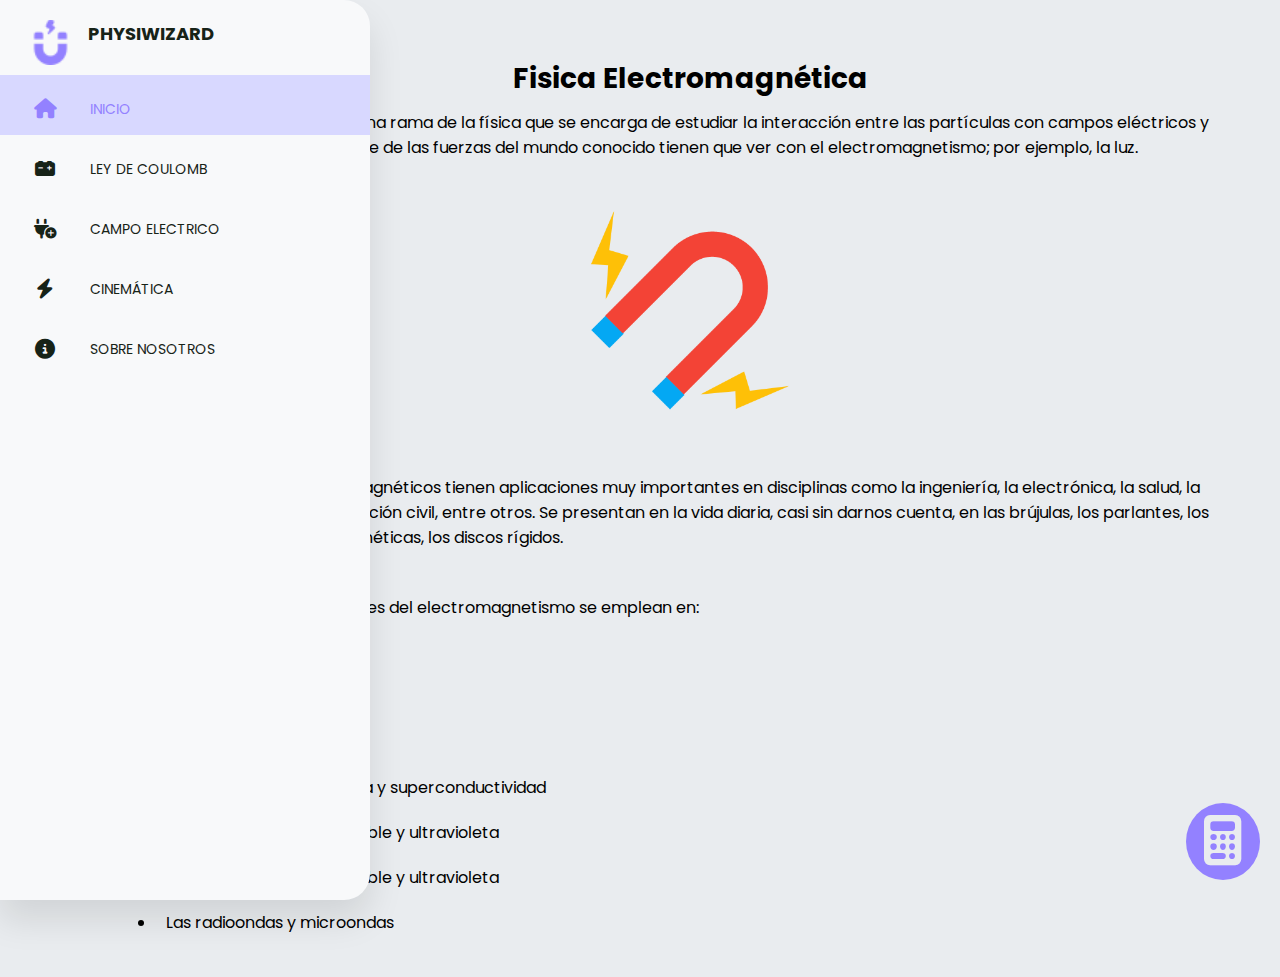
<file: index.html>
<!DOCTYPE html>
<html>
  <head>
    <meta charset="UTF-8">
    <title>PhysiWizard</title>
    <link rel="stylesheet" type="text/css" href="style.css">
    <!-- Link Font Awesome -->
    <link rel="stylesheet" href="https://cdnjs.cloudflare.com/ajax/libs/font-awesome/6.3.0/css/all.min.css" />
  </head>
  <body>
    <div class="principal">
    <nav id="Nav1">
      <ul>
        <li>
          <a href="#" class="logo">
            <img src="assets/images/magnet.png" alt="">
            <span class="nav-logo">PhysiWizard</span>
          </a>
        </li>
        <li>
          <a href="#" class="a active">
            <i class="fas fa-home active"></i>
            <span class="nav-item active">Inicio</span>
          </a>

        </li>
        <li>
          <a href="pages/LeyCoulomb.html" class="a">
            <i class="fa-solid fa-car-battery"></i>
            <span class="nav-item">Ley De Coulomb</span>          
          </a>
        </li>
        <li>
          <a href="pages/CampoElectrico.html" class="a">
            <i class="fa-solid fa-plug-circle-plus"></i>
            <span class="nav-item">Campo Electrico</span>
          </a>
        </li>
        <li>
          <a href="pages/Cinematica.html" class="a">
            <i class="fa-solid fa-bolt"></i>
            <span class="nav-item">Cinemática</span>
          </a>
        </li>
        <li>
          <a href="pages/info.html" class="a">
            <i class="fa-solid fa-circle-info"></i>
            <span class="nav-item">Sobre Nosotros</span>
          </a>
        </li>
      </ul>
    </nav>
    <section class="home" id="home">
      <div class="home-text container">
        <h2 class="ttl">Fisica Electromagnética</h2>
        <p class="subtitle">El electromagnetismo es una rama de la física que se encarga de estudiar la interacción entre las partículas con campos eléctricos y magnéticos.
        La mayor parte de las fuerzas del mundo conocido tienen que ver con el electromagnetismo; por ejemplo, la luz.</p><br>
        <div class="imgp">
          <img id="pim"src="assets/images/fe.png" alt="">
        </div>
        <p class="txt">Los fenómenos electromagnéticos tienen aplicaciones muy importantes en disciplinas como la ingeniería, la electrónica, la salud, la aeronáutica o la construcción civil, entre otros. Se presentan en la vida diaria, casi sin darnos cuenta, en las brújulas, los parlantes, los timbres, las tarjetas magnéticas, los discos rígidos.</p><br>
        <p class="txt">Las principales aplicaciones del electromagnetismo se emplean en:</p>
        <li class="txt">La electricidad</li>
        <li class="txt">El electromagnetismo</li>
        <li class="txt">Los rayos gama y rayos x</li>
        <li class="txt">La conductividad eléctrica y superconductividad</li>
        <li class="txt">La radiación infrarroja, visible y ultravioleta</li>
        <li class="txt">La radiación infrarroja, visible y ultravioleta</li>
        <li class="txt">Las radioondas y microondas</li>
        </div>
    </section>
    </div>
    <!-- Boton Con La Calculadora -->
    <button id="myBtn" ><i class="fa-solid fa-calculator"></i></button>
<div id="myModal" class="modal">
  <div class="modal-content">
    <span class="close">&times;</span>
    <div class="calculator">
      <div class="output">
        <span id="result">0</span>
      </div>
      <div class="buttons">
        <button class="button" onclick="clearResult()">C</button>
        <button class="button" onclick="addToResult('%')">%</button>
        <button class="button" onclick="addToResult('/')">÷</button>
        <button class="button" onclick="addToResult('*')">×</button>
        <button class="button" onclick="addToResult('7')">7</button>
        <button class="button" onclick="addToResult('8')">8</button>
        <button class="button" onclick="addToResult('9')">9</button>
        <button class="button" onclick="addToResult('-')">-</button>
        <button class="button" onclick="addToResult('4')">4</button>
        <button class="button" onclick="addToResult('5')">5</button>
        <button class="button" onclick="addToResult('6')">6</button>
        <button class="button" onclick="addToResult('+')">+</button>
        <button class="button" onclick="addToResult('1')">1</button>
        <button class="button" onclick="addToResult('2')">2</button>
        <button class="button" onclick="addToResult('3')">3</button>
        <button class="button" onclick="calculateResult()">=</button>
        <button class="button" onclick="addToResult('0')">0</button>
        <button class="button" onclick="addToResult('.')">.</button>
        <button class="button" onclick ="addToResult('')"></button>
        <button class="button" onclick ="addToResult('')"></button>
        <button class="button" onclick="addToResult(characterKe('8.99e9'))">Ke</button>
        <button class="button" onclick="addToResult('^')">x10</button>
        <button class="button" onclick="addToResult('3')">3</button>
      </div>
    </div>
  </div>
</div>

    <script src="js/main.js"></script>
  </body>
</html>

<!--Créditos
<a href="https://www.flaticon.es/iconos-gratis/friccion" title="fricción iconos">Fricción iconos creados por Freepik - Flaticon</a>
<a href="https://www.flaticon.es/iconos-gratis/distancia" title="distancia iconos">Distancia iconos creados por ChilliColor - Flaticon</a>
<a href="https://www.flaticon.es/iconos-gratis/mismo" title="mismo iconos">Mismo iconos creados por Handicon - Flaticon</a>

dasdsadadsadsadas
</file>
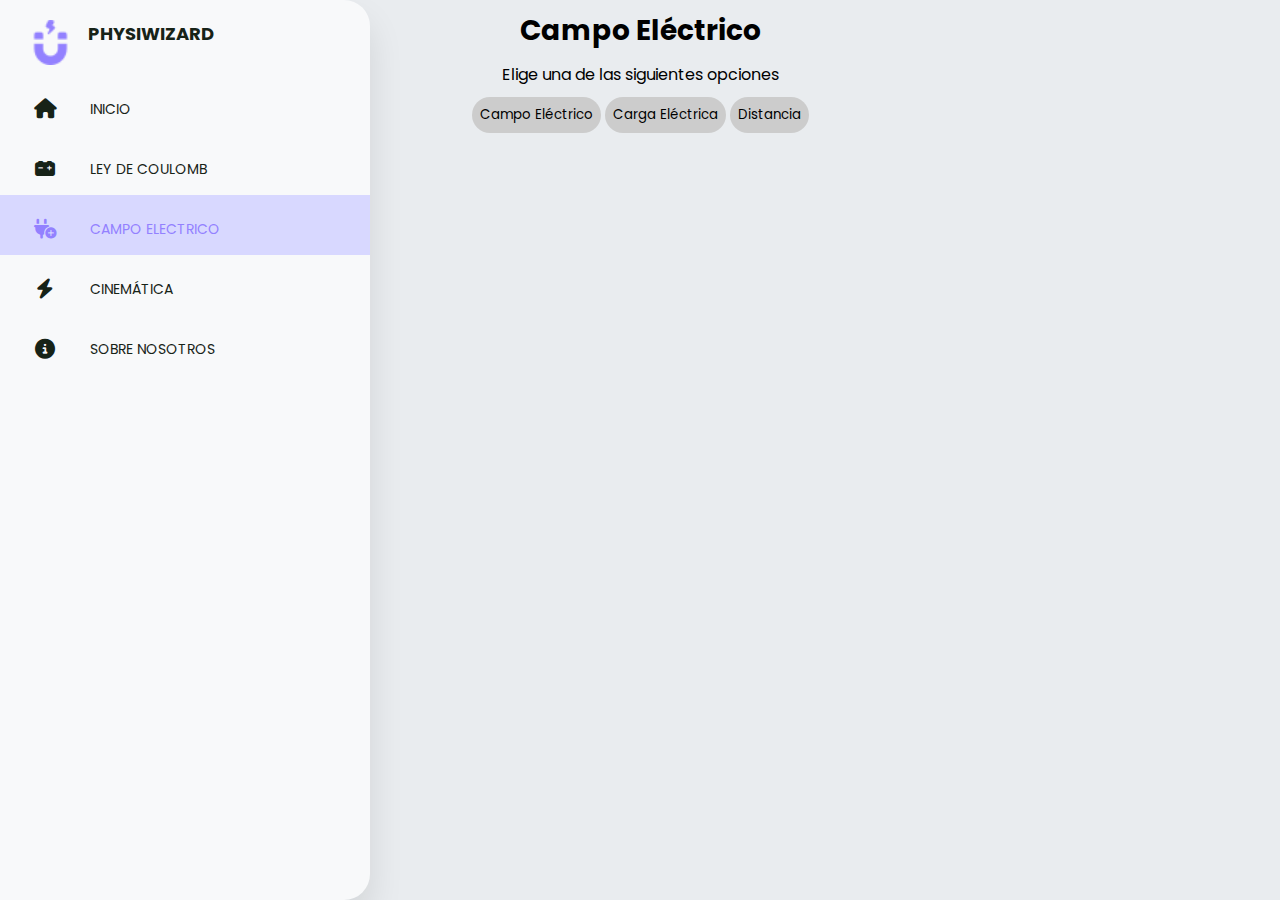
<file: pages/CampoElectrico.html>
<!DOCTYPE html>
    <html>
      <head>
        <meta charset="UTF-8">
        <title>Physiwizard: Campo Eléctrico</title>
        <script src="../scripts.js"></script>
        <link rel="stylesheet" type="text/css" href="../style.css">
        <link rel="stylesheet" href="https://cdnjs.cloudflare.com/ajax/libs/font-awesome/6.3.0/css/all.min.css"/>
      </head>
  <body id="ce">
    <nav id="Nav1">
      <ul>
        <li>
          <a href="#" class="logo">
            <img src="../assets/images/magnet.png" alt="" />
            <span class="nav-logo">PhysiWizard</span>
          </a>
        </li>
        <li>
          <a href="../index.html" class="a">
            <i class="fas fa-home"></i>
            <span class="nav-item">Inicio</span>
          </a>
        </li>
        <li>
          <a href="LeyCoulomb.html" class="a">
            <i class="fa-solid fa-car-battery"></i>
            <span class="nav-item">Ley De Coulomb</span>
          </a>
        </li>
        <li>
          <a href="#" class="a active">
            <i class="fa-solid fa-plug-circle-plus active"></i>
            <span class="nav-item active">Campo Electrico</span>
          </a>
        </li>
        <li>
          <a href="Cinematica.html" class="a">
            <i class="fa-solid fa-bolt"></i>
            <span class="nav-item">Cinemática</span>
          </a>
        </li>
        <li>
          <a href="info.html" class="a">
            <i class="fa-solid fa-circle-info"></i>
            <span class="nav-item">Sobre Nosotros</span>
          </a>
        </li>
      </ul>
    </nav>
    <h2>Campo Eléctrico</h1>
    <p id="opcion">Elige una de las siguientes opciones</p>
    <button class="tpb" id="op1">Campo Eléctrico</button>
    <button class="tpb" id="op2">Carga Eléctrica</button>
    <button class="tpb" id="op3">Distancia</button>

    <section id="opcion1" class="section">
      <h2>Calcula el campo eléctrico</h2>
      <label for="carga">Carga eléctrica:</label>
      <input type="number" id="carga" name="carga"><br>
      <label for="unidad">Und:</label>
      <select id="unidad" class="tpb" name="unidad">
        <option value="C">Coulombs</option>
        <option value="nC">nanoCoulombs</option>
        <option value="uC">microCoulombs</option>
      </select><br><br>
      <label for="distancia">Distancia:</label>
      <input type="number" id="distancia" name="distancia"> metros<br><br>
      <button class="tpb" onclick="calcularCampo()">Calcular campo eléctrico</button><br><br>
      <button class="tpb" onclick="mostrarProcedimientoCampo()">Mostrar procedimiento</button><br><br>

      <div id="resultado"></div>
      <div id="procedimiento"></div>
    </section>
    <section id="opcion2" class="section">
      <h2>Calcula la carga eléctrica</h2>
      <label for="campo">Campo eléctrico:</label>
      <input type="number" id="campo" name="campo"> N/C<br><br>
      <label for="distancia2">Distancia:</label>
      <input type="number" id="distancia2" name="distancia2"> metros<br><br>
      <button class="tpb" onclick="calcularCarga()">Calcular carga eléctrica</button><br><br>
      <button class="tpb" onclick="mostrarProcedimientoCarga()">Calcular carga eléctrica</button><br><br>
      <div id="resultado2"></div>
      <div id="procedimiento2"></div>
    </section>
    <section id="opcion3" class="section">
      <h2>Calcula la distancia</h2>
      <label for="carga2">Carga eléctrica:</label>
      <input type="number" id="carga2" name="carga2"><br><br>
      <label for="unidad2">Und:</label>
      <select class="tpb" id="unidad2" name="unidad2">
        <option value="C">Coulombs</option>
        <option value="nC">nanoCoulombs</option>
        <option value="uC">microCoulombs</option>
      </select><br><br>
      <label for="campo2">Campo eléctrico:</label>
      <input type="number" id="campo2" name="campo2"> N/C<br><br>
      <button  class="tpb" onclick="calcularDistancia()">Calcular distancia</button><br><br>
      <button class="tpb" onclick="mostrarProcedimientoDistancia()">Mostrar procedimiento</button><br><br>
      <div id="resultado3"></div>
      <div id="procedimiento3"></div>
    </section>
        
    <section id="opcion3" class="section">

    </section>
    <script>
    
      var btnOpcion1 = document.getElementById("op1"); //Se obtienen los valores del campo op1 con el método getElementById
      var btnOpcion2 = document.getElementById("op2"); //Se obtienen los valores del campo op2 con el método getElementById
      var btnOpcion3 = document.getElementById("op3"); //Se obtienen los valores del campo op1 con el método getElementById
      var seccionOpcion1 = document.getElementById("opcion1");
      var seccionOpcion2 = document.getElementById("opcion2");
      var seccionOpcion3 = document.getElementById("opcion3");


      op1.addEventListener("click", function() { //Se utiliza el método addEventListener para que cuando aparezca la sección 1 desaparezca la 2
          seccionOpcion1.style.display = "block";
          seccionOpcion2.style.display = "none";
          seccionOpcion3.style.display = "none";
      });

      op2.addEventListener("click", function() { //Se utiliza el método addEventListener para que cuando aparezca la sección 2 desaparezca la 1
          seccionOpcion1.style.display = "none";
          seccionOpcion2.style.display = "block";
          seccionOpcion3.style.display = "none";
      });

      op3.addEventListener("click", function() { //Se utiliza el método addEventListener para que cuando aparezca la sección 1 desaparezca la 2
        seccionOpcion1.style.display = "none";
        seccionOpcion2.style.display = "none";
        seccionOpcion3.style.display = "block";
      });

      function calcularCampo() {
        // Obtenemos los valores ingresados por el usuario
        var carga = parseFloat(document.getElementById("carga").value);
        var unidad = document.getElementById("unidad").value;
        var distancia = parseFloat(document.getElementById("distancia").value);

        // Convertimos la carga eléctrica a Coulombs si es necesario
        if (unidad === "nC") {
          carga *= 0.000000001;
        } else if (unidad === "uC") {
          carga *= 0.000001;
        }

        // Constante de Coulomb en unidades SI (N * m^2 / C^2)
        const k = 8.99 * Math.pow(10, 9);

        // Calculamos el campo eléctrico
        const campo = k * carga / Math.pow(distancia, 2);

        // Mostramos el resultado al usuario
        document.getElementById("resultado").innerHTML = `El campo eléctrico es: ${campo.toFixed(2)} N/C.`;
      }

      function mostrarProcedimientoCampo() {
        // Obtenemos los valores ingresados por el usuario
        var carga = parseFloat(document.getElementById("carga").value);
        var unidad = document.getElementById("unidad").value;
        var distancia = parseFloat(document.getElementById("distancia").value);

        // Convertimos la carga eléctrica a Coulombs si es necesario
        if (unidad === "nC") {
          carga *= 0.000000001;
          document.getElementById("procedimiento").innerHTML = "Convertimos la carga eléctrica a Coulombs multiplicando por 0.000000001";
        } else if (unidad === "uC") {
          carga *= 0.000001;
          document.getElementById("procedimiento").innerHTML = "Convertimos la carga eléctrica a Coulombs multiplicando por 0.000001";
        } else {
          document.getElementById("procedimiento").innerHTML = "La carga ya está en Coulombs";
        }
        const k = 8.99 * Math.pow(10, 9);
        // Calculamos el campo eléctrico
        const campo = k * carga / Math.pow(distancia, 2);
        // Mostramos el procedimiento y el resultado al usuario
        document.getElementById("procedimiento").innerHTML += "<br>Calculamos el campo eléctrico con la fórmula: E = k * Q / r^2"+
        `<br>E = (${k.toExponential(2)} * ${carga.toExponential(2)}) / (${distancia}^2)`+`El campo eléctrico es: ${campo.toFixed(2)} N/C.`;
      }


      function calcularCarga() {
        var campo = parseFloat(document.getElementById("campo").value);
        var distancia = parseFloat(document.getElementById("distancia2").value);
        var constante = 9e9; // Constante de Coulomb
        var carga = campo * (distancia * distancia) / constante;

        var resultado = carga.toFixed(4);

        document.getElementById("resultado2").innerHTML = "La carga eléctrica es " + resultado + " C";
      }

      function mostrarProcedimientoCarga() {
        // Obtenemos los valores ingresados por el usuario
        var campo = parseFloat(document.getElementById("campo").value);
        var distancia = parseFloat(document.getElementById("distancia2").value);
        var constante = 9e9; // Constante de Coulomb

        // Calculamos la carga eléctrica
        var carga = campo * (distancia * distancia) / constante;

        // Mostramos el procedimiento y el resultado al usuario
        document.getElementById("procedimiento2").innerHTML = "Calculamos la carga eléctrica con la fórmula: Q = E * r^2 / k"+
        `<br>Q = (${campo} * ${distancia}^2) / (${constante.toExponential(2)})`+
        `<br>La carga eléctrica es: ${carga.toFixed(4)} C.`;
      }

      function calcularDistancia() {

        if (unidad === "nC") {
          carga *= 0.000000001;
        } else if (unidad === "uC") {
          carga *= 0.000001;
        }
        var carga = parseFloat(document.getElementById("carga2").value);
        var unidad = document.getElementById("unidad2").value;
        var campo = parseFloat(document.getElementById("campo2").value);
        var constante = 9e9; // Constante de Coulomb
        var distancia = Math.sqrt(carga * constante / campo);

        var resultado = distancia.toFixed(2);

        document.getElementById("resultado3").innerHTML = "La distancia es " + resultado + " m";
      }

      function mostrarProcedimientoDistancia() {
// Obtenemos los valores ingresados por el usuario
        var carga = parseFloat(document.getElementById("carga2").value);
        var unidad = document.getElementById("unidad2").value;
        var campo = parseFloat(document.getElementById("campo2").value);
        var constante = 9e9; // Constante de Coulomb
        // Convertimos la carga eléctrica a Coulombs si es necesario
        if (unidad === "nC") {
          carga *= 0.000000001;
          document.getElementById("procedimiento3").innerHTML = "Convertimos la carga eléctrica a Coulombs multiplicando por 0.000000001";
        } else if (unidad === "uC") {
          carga *= 0.000001;
          document.getElementById("procedimiento3").innerHTML = "Convertimos la carga eléctrica a Coulombs multiplicando por 0.000001";
        } else {
          document.getElementById("procedimiento3").innerHTML = "La carga ya está en Coulombs";
        }

        // Calculamos la distancia
        var distancia = Math.sqrt(carga * constante / campo);

        // Mostramos el procedimiento y el resultado al usuario
        document.getElementById("procedimiento3").innerHTML += "<br>Calculamos la distancia con la fórmula: r = sqrt(Q * k / E)"+
        `<br>r = sqrt(${carga.toExponential(2)} * ${constante.toExponential(2)} / ${campo})`+
        `<br>La distancia es: ${distancia.toFixed(2)} m.`;
      }


    </script>
  </body>
</html>
</file>
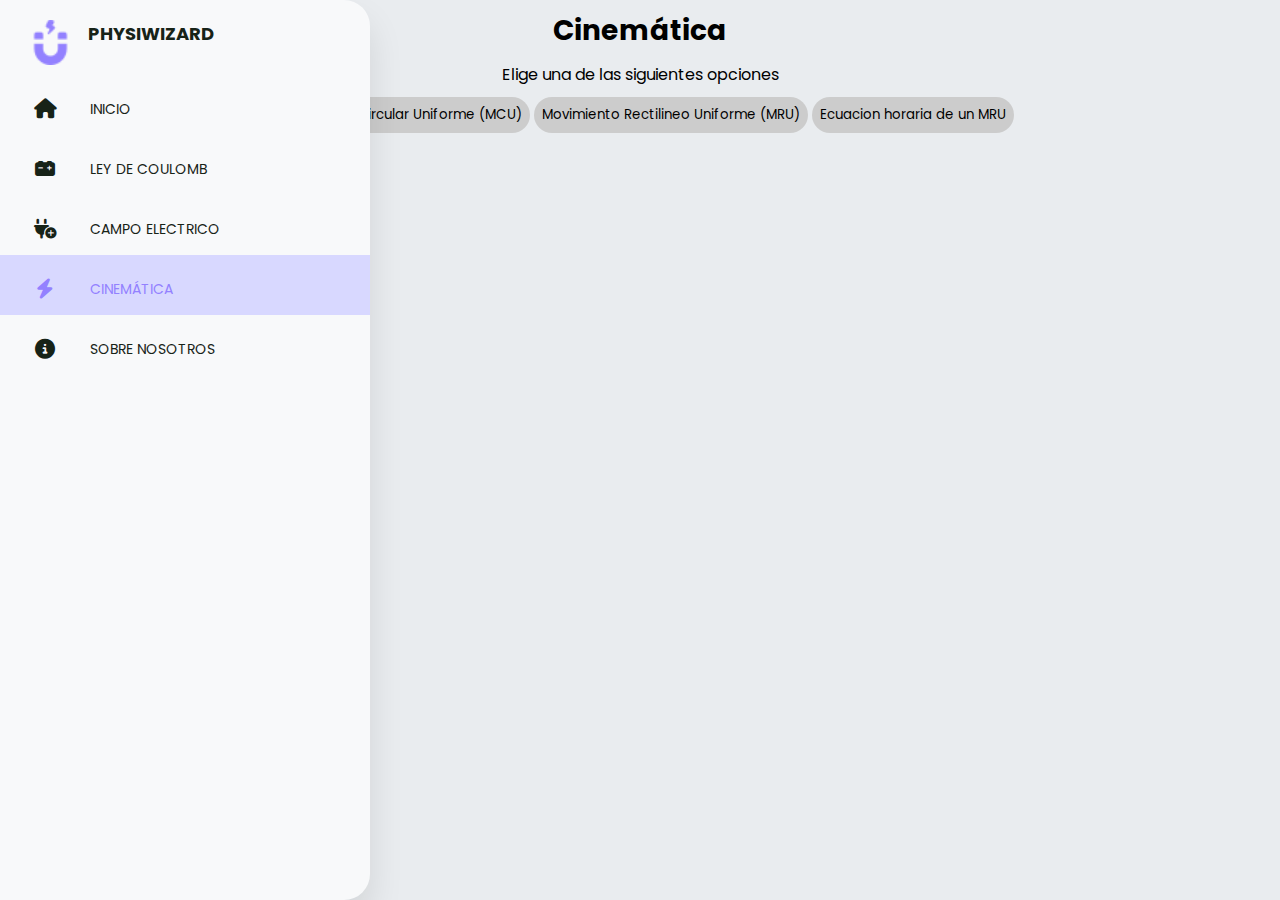
<file: pages/Cinematica.html>
<!DOCTYPE html>
<html lang="en">
<head>
    <meta charset="UTF-8">
    <meta http-equiv="X-UA-Compatible" content="IE=edge">
    <meta name="viewport" content="width=device-width, initial-scale=1.0">
    <title>Physiwizard: Cinemática</title>
    <script src="../scripts.js"></script>
    <link rel="stylesheet" type="text/css" href="../style.css">
    <link rel="stylesheet" href="https://cdnjs.cloudflare.com/ajax/libs/font-awesome/6.3.0/css/all.min.css"/>
</head>
<body>
  <nav id="Nav1">
    <ul>
      <li>
        <a href="#" class="logo">
          <img src="../assets/images/magnet.png" alt="" />
          <span class="nav-logo">PhysiWizard</span>
        </a>
      </li>
      <li>
        <a href="../index.html" class="a">
          <i class="fas fa-home"></i>
          <span class="nav-item">Inicio</span>
        </a>
      </li>
      <li>
        <a href="LeyCoulomb.html" class="a">
          <i class="fa-solid fa-car-battery"></i>
          <span class="nav-item">Ley De Coulomb</span>
        </a>
      </li>
      <li>
        <a href="CampoElectrico.html" class="a">
          <i class="fa-solid fa-plug-circle-plus"></i>
          <span class="nav-item">Campo Electrico</span>
        </a>
      </li>
      <li>
        <a href="Cinematica.html" class="a active">
          <i class="fa-solid fa-bolt active"></i>
          <span class="nav-item active">Cinemática</span>
        </a>
      </li>
      <li>
        <a href="info.html" class="a">
          <i class="fa-solid fa-circle-info"></i>
          <span class="nav-item">Sobre Nosotros</span>
        </a>
      </li>
    </ul>
  </nav>
  <div class="ttl">
  <h2>Cinemática</h2>
  <p id="opcine">Elige una de las siguientes opciones</p>
  <button class="tpb" id="op1">Movimiento Circular Uniforme (MCU)</button>
	<button class="tpb" id="op2">Movimiento Rectilineo Uniforme (MRU)</button>
  <button class="tpb" id="op3">Ecuacion horaria de un MRU</button>
  </div>
  <!-- <button class="CL" id="op4">Ecuacion de una recta</button> -->
	<section id="opcion1" class="section">
        <h2>Ecuación del MCU</h2>
          <form>
            <label>Radio de la trayectoria (r):</label>
            <input type="number" id="radio"><br><br>
            <label>Tiempo transcurrido (t):</label>
            <input type="number" id="tiempo"><br><br>
            <button class="tpb" type="button" onclick="calcularMCU()">Calcular</button>
            <button class="tpb" type="button" onclick="mostrarProcedimientoMCU()">Mostrar procedimiento</button>
          </form>
          <p id="resultado"></p>
          <p id="procedimientoMCU"></p>
    </section>
    <section id="opcion2" class="section">
        <h2>Movimiento Rectilíneo Uniforme (MRU)</h2>
        <form>
          <label>Distancia recorrida (en metros):</label>
          <input type="number" id="distancia"><br><br>
          <label>Tiempo transcurrido (en segundos):</label>
          <input type="number" id="tiempo2"><br><br>
          <button class="tpb" type="button" onclick="calcularVelocidad()">Calcular velocidad</button>
          <button class="tpb" type="button" onclick="mostrarProcedimientoMRU()">Mostrar Procedimiento</button>
        </form>
        <p id="resultado2"></p>
        <p id="procedimientoMRU"></p>
    </section>
    <section id="opcion3" class="section">
        <h2>Ecuación horaria de un MRU</h2>
        <form>
          <label>Posición inicial (en metros) (x0):</label>
          <input type="number" id="x0"><br><br>
          <label>Velocidad (en metros/segundos) (v):</label>
          <input type="number" id="v"><br><br>
          <label>Tiempo (en segundos)(t):</label>
          <input type="number" id="t"><br><br>
          <button class="tpb" type="button" onclick="calcularEcuacionHoraria()">Calcular ecuación</button>
          <button class="tpb" type="button" onclick="mostrarProcedimientoEcuacionHoraria()">Mostrar procedimiento</button>
        </form>
        <p id="resultado3"></p>
        <p id="procedimientoEcuacionHoraria"></p>
    </section>
    <!-- <section id="opcion4" class="section">
      <h2>Ecuación de una recta</h2>
        <form>
          <label>Punto 1 - Coordenada x:</label>
          <input type="number" id="x1"><br><br>
          <label>Punto 1 - Coordenada y:</label>
          <input type="number" id="y1"><br><br>
          <label>Punto 2 - Coordenada x:</label>
          <input type="number" id="x2"><br><br>
          <label>Punto 2 - Coordenada y:</label>
          <input type="number" id="y2"><br><br>
          <button type="button" onclick="calcularEcuacion()">Calcular ecuación</button>
        </form>
        <p id="resultado4"></p>
    </section> -->
    <script>
    var btnOpcion1 = document.getElementById("op1"); //Se obtienen los valores del campo op1 con el método getElementById
	  var btnOpcion2 = document.getElementById("op2"); //Se obtienen los valores del campo op2 con el método getElementById
    var btnOpcion3 = document.getElementById("op3"); //Se obtienen los valores del campo op1 con el método getElementById
	  var btnOpcion4 = document.getElementById("op4"); //Se obtienen los valores del campo op2 con el método getElementById
    var btnOpcion5 = document.getElementById("op5"); //Se obtienen los valores del campo op1 con el método getElementById
    var btnOpcion6 = document.getElementById("op6"); //Se obtienen los valores del campo op2 con el método getElementById
    var btnOpcion7 = document.getElementById("op7"); //Se obtienen los valores del campo op1 con el método getElementById

	  var seccionOpcion1 = document.getElementById("opcion1");
	  var seccionOpcion2 = document.getElementById("opcion2");
    var seccionOpcion3 = document.getElementById("opcion3");
    var seccionOpcion4 = document.getElementById("opcion4");
    var seccionOpcion5 = document.getElementById("opcion5");
    var seccionOpcion6 = document.getElementById("opcion6");
    var seccionOpcion7 = document.getElementById("opcion7");
    


    op1.addEventListener("click", function() { //Se utiliza el método addEventListener para que cuando aparezca la sección 1 desaparezca la 2
        seccionOpcion1.style.display = "block";
        seccionOpcion2.style.display = "none";
        seccionOpcion3.style.display = "none";
        seccionOpcion4.style.display = "none";
        seccionOpcion5.style.display = "none";
        seccionOpcion6.style.display = "none";
        seccionOpcion7.style.display = "none";
    });

    op2.addEventListener("click", function() { //Se utiliza el método addEventListener para que cuando aparezca la sección 2 desaparezca la 1
        seccionOpcion1.style.display = "none";
        seccionOpcion2.style.display = "block";
        seccionOpcion3.style.display = "none";
        seccionOpcion4.style.display = "none";
        seccionOpcion5.style.display = "none";
        seccionOpcion6.style.display = "none";
        seccionOpcion7.style.display = "none";
    });

    op3.addEventListener("click", function() { //Se utiliza el método addEventListener para que cuando aparezca la sección 1 desaparezca la 2
      seccionOpcion1.style.display = "none";
      seccionOpcion2.style.display = "none";
      seccionOpcion3.style.display = "block";
      seccionOpcion4.style.display = "none";
      seccionOpcion5.style.display = "none";
      seccionOpcion6.style.display = "none";
      seccionOpcion7.style.display = "none";
    });

    op4.addEventListener("click", function() { //Se utiliza el método addEventListener para que cuando aparezca la sección 2 desaparezca la 1
      seccionOpcion1.style.display = "none";
      seccionOpcion2.style.display = "none";
      seccionOpcion3.style.display = "none";
      seccionOpcion4.style.display = "block";
      seccionOpcion5.style.display = "none";
      seccionOpcion6.style.display = "none";
      seccionOpcion7.style.display = "none";
    });

    op5.addEventListener("click", function() { //Se utiliza el método addEventListener para que cuando aparezca la sección 1 desaparezca la 2
      seccionOpcion1.style.display = "none";
      seccionOpcion2.style.display = "none";
      seccionOpcion3.style.display = "none";
      seccionOpcion4.style.display = "none";
      seccionOpcion5.style.display = "block";
      seccionOpcion6.style.display = "none";
      seccionOpcion7.style.display = "none";
    });

    op6.addEventListener("click", function() { //Se utiliza el método addEventListener para que cuando aparezca la sección 2 desaparezca la 1
      seccionOpcion1.style.display = "none";
      seccionOpcion2.style.display = "none";
      seccionOpcion3.style.display = "none";
      seccionOpcion4.style.display = "none";
      seccionOpcion5.style.display = "none";
      seccionOpcion6.style.display = "block";
      seccionOpcion7.style.display = "none";
    });

    op7.addEventListener("click", function() { //Se utiliza el método addEventListener para que cuando aparezca la sección 2 desaparezca la 1
      seccionOpcion1.style.display = "none";
      seccionOpcion2.style.display = "none";
      seccionOpcion3.style.display = "none";
      seccionOpcion4.style.display = "none";
      seccionOpcion5.style.display = "none";
      seccionOpcion6.style.display = "none";
      seccionOpcion7.style.display = "block";
    });
    </script>
</body>
</html>
</file>
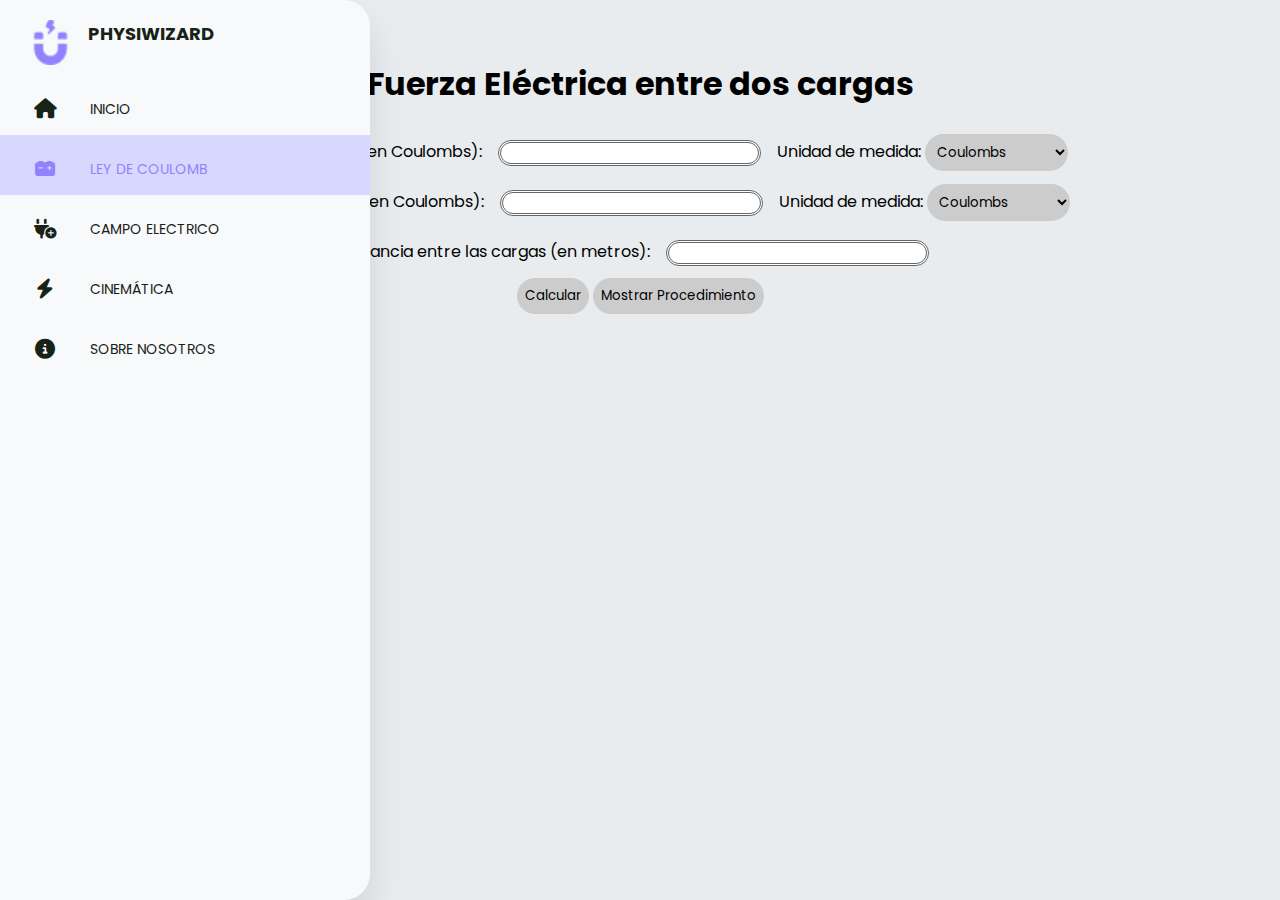
<file: pages/F.html>
<!DOCTYPE html>
<html>
  <head>
    <meta charset="UTF-8">
    <link rel="stylesheet" type="text/css" href="../style.css">
    <link rel="stylesheet" href="https://cdnjs.cloudflare.com/ajax/libs/font-awesome/6.3.0/css/all.min.css"/>
    <title>Ley de Coulomb - Solucionador de Problemas</title>
  </head>
  <body>
    <nav id="Nav1">
      <ul>
        <li>
          <a href="#" class="logo">
            <img src="../assets/images/magnet.png" alt="" />
            <span class="nav-logo">PhysiWizard</span>
          </a>
        </li>
        <li>
          <a href="../index.html" class="a">
            <i class="fas fa-home"></i>
            <span class="nav-item">Inicio</span>
          </a>
        </li>
        <li>
          <a href="#" class="a active">
            <i class="fa-solid fa-car-battery active"></i>
            <span class="nav-item active">Ley De Coulomb</span>
          </a>
        </li>
        <li>
          <a href="CampoElectrico.html" class="a">
            <i class="fa-solid fa-plug-circle-plus"></i>
            <span class="nav-item">Campo Electrico</span>
          </a>
        </li>
        <li>
          <a href="Cinematica.html" class="a">
            <i class="fa-solid fa-bolt"></i>
            <span class="nav-item">Cinemática</span>
          </a>
        </li>
        <li>
          <a href="info.html" class="a">
            <i class="fa-solid fa-circle-info"></i>
            <span class="nav-item">Sobre Nosotros</span>
          </a>
        </li>
      </ul>
    </nav>
    <div  class="FE">
    <h1 class="TFE">Fuerza Eléctrica entre dos cargas</h1>
    <form> <!--Se muestran los campos necesarios para ingresar los datos para resolver el problema-->
      <label for="q1">Valor de la carga 1 (en Coulombs):</label>
      <input type="number" id="q1" name="q1">
      <label for="unidadQ1">Unidad de medida:</label>
        <select class="tpb" id="unidadQ1" name="unidadQ1">
          <option value="C">Coulombs</option>
          <option value="mC">nanoCoulombs</option>
          <option value="uC">microCoulombs</option>
        </select><br>
      <label for="q2">Valor de la carga 2 (en Coulombs):</label>
      <input type="number" id="q2" name="q2">
      <label for="unidadQ2">Unidad de medida:</label>
        <select class="tpb" id="unidadQ2" name="unidadQ2">
          <option value="C">Coulombs</option>
          <option value="mC">nanoCoulombs</option>
          <option value="uC">microCoulombs</option>
        </select><br>
      <label for="d">Distancia entre las cargas (en metros):</label>
      <input type="number" id="d" name="d"><br>
      <input class="tpb" type="button" value="Calcular" onclick="calcularFuerza()">
      <input class="tpb" type="button" value="Mostrar Procedimiento" onclick="mostrarProcedimientoFuerza()">
    </form>
    <div id="resultado"></div>
    <div id="procedimientoFuerza"></div>
    <script>
      function calcularFuerza() {
        // Obtener los valores de las cargas y la distancia desde los campos del formulario
        var q1 = parseFloat(document.getElementById("q1").value);
        var unidadQ1 = document.getElementById("unidadQ1").value;
        var q2 = parseFloat(document.getElementById("q2").value);
        var unidadQ2 = document.getElementById("unidadQ2").value;
        var d = parseFloat(document.getElementById("d").value);

        // Convertir los valores de las cargas a Coulombs si es necesario
        if (unidadQ1 === "mC") {
          q1 *= 0.001;
        } else if (unidadQ1 === "uC") {
          q1 *= 0.000001;
        }
        if (unidadQ2 === "mC") {
          q2 *= 0.001;
        } else if (unidadQ2 === "uC") {
          q2 *= 0.000001;
        }
        // Calcular la fuerza eléctrica utilizando la ley de Coulomb
        var k = 9e9; // Constante de Coulomb
        var f = k * q1 * q2 / Math.pow(d, 2); //Fórmula para calcular la fuerza eléctrica

        // Mostrar el resultado en la página
        document.getElementById("resultado").innerHTML = "La fuerza eléctrica entre las cargas es de " + f.toFixed(2) + " Newtons."; //Se redondea a 2 cifras decimales el resultado
      }

      function mostrarProcedimientoFuerza() {
        // Obtener los valores de las cargas y la distancia desde los campos del formulario
        var q1 = parseFloat(document.getElementById("q1").value);
        var unidadQ1 = document.getElementById("unidadQ1").value;
        var q2 = parseFloat(document.getElementById("q2").value);
        var unidadQ2 = document.getElementById("unidadQ2").value;
        var d = parseFloat(document.getElementById("d").value);

        // Convertir los valores de las cargas a Coulombs si es necesario
        if (unidadQ1 === "mC") {
          q1 *= 0.001;
        } else if (unidadQ1 === "uC") {
          q1 *= 0.000001;
        }
        if (unidadQ2 === "mC") {
          q2 *= 0.001;
        } else if (unidadQ2 === "uC") {
          q2 *= 0.000001;
        }

        // Calcular la fuerza eléctrica utilizando la ley de Coulomb
        var k = 9e9; // Constante de Coulomb
        var f = k * q1 * q2 / Math.pow(d, 2); //Fórmula para calcular la fuerza eléctrica

        // Mostrar el procedimiento y el resultado en la página
        document.getElementById("procedimientoFuerza").innerHTML = `Calculamos la fuerza eléctrica entre las cargas utilizando la ley de Coulomb:` +
          `<br>F = k * q1 * q2 / d^2` +
          `<br>F = (${k}) * (${q1}) * (${q2}) / (${d}^2)` +
          `<br>F = ${f.toFixed(2)} N.`+
          `<br>La fuerza eléctrica entre las cargas es de ${f.toFixed(2)} Newtons.`;
      }

    </script>
  </div>
  </body>

</html>
</file>
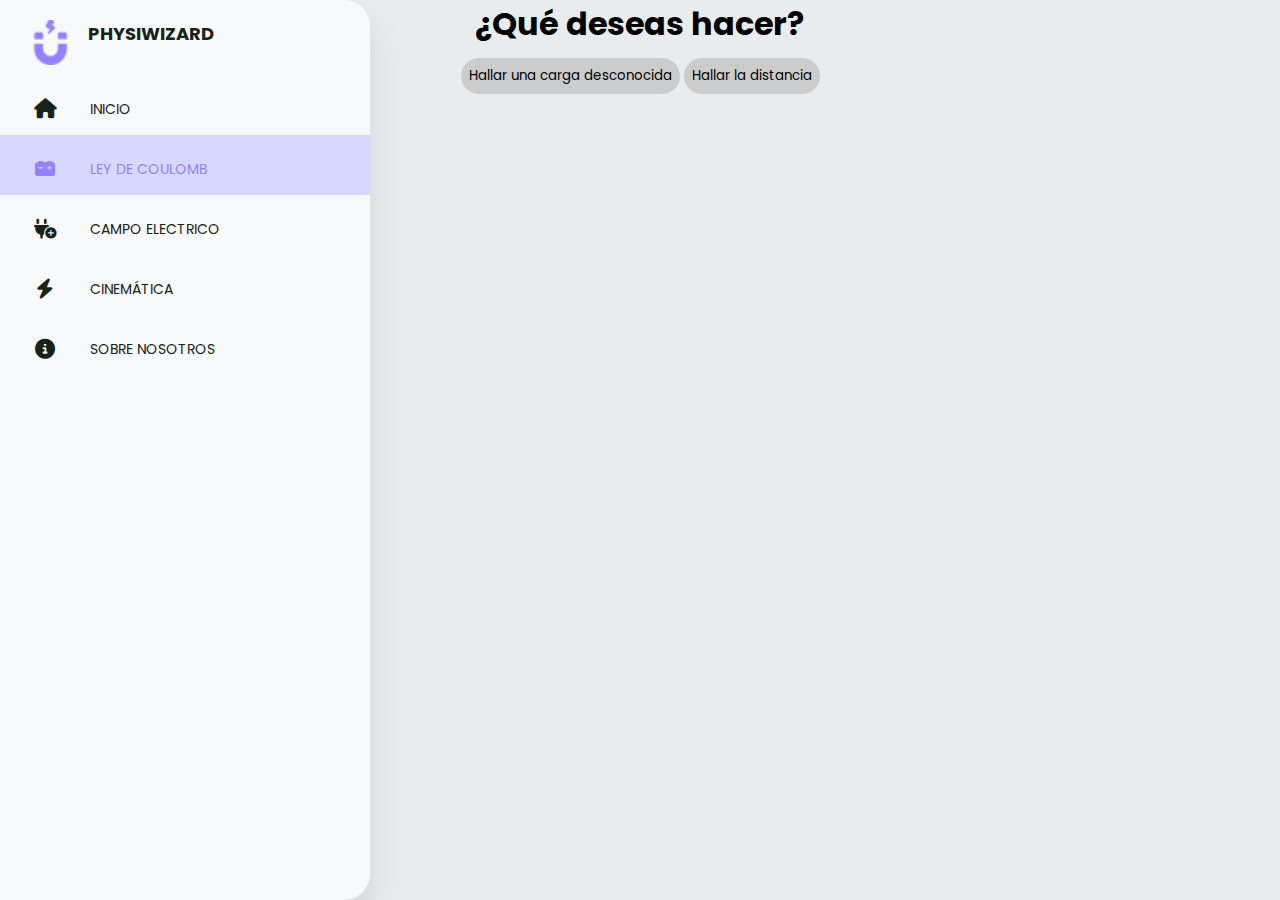
<file: pages/Variable.html>
<!DOCTYPE html>
<html lang="es">
<head>
  <meta charset="UTF-8">
  <link rel="stylesheet" type="text/css" href="../style.css">
  <link rel="stylesheet" href="https://cdnjs.cloudflare.com/ajax/libs/font-awesome/6.3.0/css/all.min.css"/>
  <title>Calculadora Ley de Coulomb</title>
</head>
<body>
  <nav id="Nav1">
    <ul>
      <li>
        <a href="#" class="logo">
          <img src="../assets/images/magnet.png" alt="" />
          <span class="nav-logo">PhysiWizard</span>
        </a>
      </li>
      <li>
        <a href="../index.html" class="a">
          <i class="fas fa-home"></i>
          <span class="nav-item">Inicio</span>
        </a>
      </li>
      <li>
        <a href="#" class="a active">
          <i class="fa-solid fa-car-battery active"></i>
          <span class="nav-item active">Ley De Coulomb</span>
        </a>
      </li>
      <li>
        <a href="CampoElectrico.html" class="a">
          <i class="fa-solid fa-plug-circle-plus"></i>
          <span class="nav-item">Campo Electrico</span>
        </a>
      </li>
      <li>
        <a href="Cinematica.html" class="a">
          <i class="fa-solid fa-bolt"></i>
          <span class="nav-item">Cinemática</span>
        </a>
      </li>
      <li>
        <a href="info.html" class="a">
          <i class="fa-solid fa-circle-info"></i>
          <span class="nav-item">Sobre Nosotros</span>
        </a>
      </li>
    </ul>
  </nav>
  <h1 class="ttl">¿Qué deseas hacer?</h1>
  <div id="botones-que-hacer">
	<button id="op1">Hallar una carga desconocida</button>
	<button id="op2">Hallar la distancia</button>
  </div>
	<section id="opcion1" class="section">
		<form> <!--Se le pide al usuario ingresar los datos que posee-->
      <label for="f">Fuerza eléctrica (en newtons):</label><br>
      <input type="number" id="f" name="f"><br>
      <label for="q1">Valor de una carga conocida (en Coulombs):</label><br>
      <input type="number" id="Q1" name="Q1"><br>
      <label for="unidadv">Unidad de medida:</label>
        <select id="unidadv" name="unidad">
          <option value="C">Coulombs</option>
          <option value="nC">nanoCoulombs</option>
          <option value="uC">microCoulombs</option>
        </select><br>
      <label for="d">Distancia entre las cargas (en metros):</label><br>
      <input type="number" id="d" name="d"><br>
      <input type="button" class="tpb" value="Calcular Carga" onclick="calcularq2()">
      <input type="button" class="tpb" value="Mostrar Procedimiento" onclick="mostrarProcedimientoCalcularq2()">
    </form>
    <div id="resultadocarga"></div>
    <div id="procedimientocarga"></div>
	</section>

	<section id="opcion2" class="section">
		<form> <!--Se le pide al usuario ingresar los datos que posee-->
      <label for="fuerza">Fuerza eléctrica (en newtons):</label>
      <input type="number" id="fuerza" name="fuerza"><br>
      <label for="q1">Valor de la carga 1 (en Coulombs):</label>
      <input type="number" id="q1" name="q1">
      <label for="unidadv1">Unidad de medida:</label>
        <select id="unidadv1" name="unidad">
          <option value="C">Coulombs</option>
          <option value="nC">nanoCoulombs</option>
          <option value="uC">microCoulombs</option>
        </select><br>
      <label for="q2">Valor de la carga 2 (en Coulombs):</label>
      <input type="number" id="q2" name="q2">
      <label for="unidadv2">Unidad de medida:</label>
      <select id="unidadv2" name="unidadv2">
        <option value="C">Coulombs</option>
        <option value="nC">nanoCoulombs</option>
        <option value="uC">microCoulombs</option>
      </select><br>
      <input class="tpb" type="button" value="Calcular distancia" onclick="calcularDistancia()"><!--Se llama la función que calcula la distancia-->
      <input class="tpb" type="button" value="Mostrar Procedimiento" onclick="mostrarProcedimientoDistancia()">
    </form>
    <div id="resultadodistancia"></div>
    <div id="procedimientoDistancia"></div>
	</section>


	<script>
		var btnOpcion1 = document.getElementById("op1"); //Se obtienen los valores del campo op1 con el método getElementById
		var btnOpcion2 = document.getElementById("op2"); //Se obtienen los valores del campo op2 con el método getElementById

		var seccionOpcion1 = document.getElementById("opcion1");
		var seccionOpcion2 = document.getElementById("opcion2");


		op1.addEventListener("click", function() { //Se utiliza el método addEventListener para que cuando aparezca la sección 1 desaparezca la 2
			seccionOpcion1.style.display = "block";
			seccionOpcion2.style.display = "none";
		});

		op2.addEventListener("click", function() { //Se utiliza el método addEventListener para que cuando aparezca la sección 2 desaparezca la 1
			seccionOpcion1.style.display = "none";
			seccionOpcion2.style.display = "block";
		});


    function calcularq2() {// Se obtienen los valores de los campos
      let f = parseFloat(document.getElementById("f").value);
      let q1 = parseFloat(document.getElementById("Q1").value);
      let d = parseFloat(document.getElementById("d").value);
      let unidadv = document.getElementById("unidadv").value;

      // Convertir los valores de las cargas a Coulombs si es necesario
      if (unidadv === "nC") {
        q1 *= 0.001;
      } else if (unidadv === "uC") {
        q1 *= 0.000001;
      }
      // Calcular el valor de la carga desconocida
      let q2 = (f*d*d) / (9e9 * q1); //Formula para hallar la carga desconocida teniendo los demás valores

      // Mostrar el resultado
      document.getElementById("resultadocarga").innerHTML = "El valor de la carga desconocida es: " + q2.toExponential(3) + " Coulombs.";
    }

    function mostrarProcedimientoCalcularq2() {
      // Se obtienen los valores de los campos
      let f = parseFloat(document.getElementById("f").value);
      let q1 = parseFloat(document.getElementById("Q1").value);
      let d = parseFloat(document.getElementById("d").value);
      let unidadv = document.getElementById("unidadv").value;

      // Convertir los valores de las cargas a Coulombs si es necesario
      if (unidadv === "nC") {
        q1 *= 0.001;
      } else if (unidadv === "uC") {
        q1 *= 0.000001;
      }

      // Calcular el valor de la carga desconocida
      let q2 = (f*d*d) / (9e9 * q1); //Formula para hallar la carga desconocida teniendo los demás valores

      // Mostrar el procedimiento y el resultado
      document.getElementById("procedimientocarga").innerHTML = `Calculamos el valor de la carga desconocida utilizando la ley de Coulomb: F = k * (q1 * q2) / d^2` +
        `<br>Despejamos q2: q2 = (F * d^2) / (k * q1)` +
        `<br>Sustituimos los valores: q2 = (${f} * ${d}^2) / (9e9 * ${q1})` +
        `<br>El valor de la carga desconocida es: q2 = ${q2.toExponential(3)} Coulombs.`;
    }

    function calcularDistancia(){
      let fuerza = parseFloat(document.getElementById('fuerza').value);
      let q1 = parseFloat(document.getElementById('q1').value);
      let q2 = parseFloat(document.getElementById('q2').value);
      let unidadv1 = document.getElementById("unidadv1").value;
      let unidadv2 = document.getElementById("unidadv2").value;

      // Convertir los valores de las cargas a Coulombs si es necesario
      if (unidadv1 === "nC") {
        q1 *= 0.000000001;
      } else if (unidadv1 === "uC") {
        q1 *= 0.000001;
      }
      if (unidadv2 === "nC") {
        q2 *= 0.000000001;
      } else if (unidadv2 === "uC") {
        q2 *= 0.000001;
      }

      const k = 9e9; // Constante de Coulomb
      // Se calcula la distancia teniendo los demás valores
      let distancia = Math.sqrt((k * Math.abs(q1) * Math.abs(q2)) / Math.abs(fuerza)); //Fórmula para la distancia con los valores absolutos pedidos

      document.getElementById("resultadodistancia").innerHTML="La distancia entre las cargas es de "+ distancia.toExponential(3)+" metros."; //Se imprime la distancia y se redondea a 2 decimales
    }

    function mostrarProcedimientoDistancia() {
      let fuerza = parseFloat(document.getElementById('fuerza').value);
      let q1 = parseFloat(document.getElementById('q1').value);
      let q2 = parseFloat(document.getElementById('q2').value);
      let unidadv1 = document.getElementById("unidadv1").value;
      let unidadv2 = document.getElementById("unidadv2").value;

      // Convertir los valores de las cargas a Coulombs si es necesario
      if (unidadv1 === "nC") {
        q1 *= 0.000000001;
      } else if (unidadv1 === "uC") {
        q1 *= 0.000001;
      }
      if (unidadv2 === "nC") {
        q2 *= 0.000000001;
      } else if (unidadv2 === "uC") {
        q2 *= 0.000001;
      }

      const k = 9e9; // Constante de Coulomb
      // Se calcula la distancia teniendo los demás valores
      let distancia = Math.sqrt((k * Math.abs(q1) * Math.abs(q2)) / Math.abs(fuerza)); //Fórmula para la distancia con los valores absolutos pedidos

      // Mostramos el procedimiento y el resultado al usuario
      document.getElementById("procedimientoDistancia").innerHTML = `Calculamos la distancia entre las cargas con la fórmula: d = sqrt((k * |q1| * |q2|) / |fuerza|)` +
        `<br>d = sqrt((${k} * ${Math.abs(q1)} * ${Math.abs(q2)}) / ${Math.abs(fuerza)})` +
        `<br>La distancia entre las cargas es de ${distancia.toExponential(3)} metros.`;
    }



  </script>
</body>
</html>
</file>
<file: style.css>
/* Google Fonts - Fuente */
  @import url('https://fonts.googleapis.com/css2?family=Poppins&display=swap');

  *{
    font-family: "Poppins", sans-serif;
    margin: 0;
    padding: 0;
    outline: none;
    border: none;
    text-decoration: none;
    scroll-behavior: smooth;
    scroll-padding-top: 2rem;
    box-sizing: border-box;
  }

  /* Variables de colores */
  :root{
    --container-color: #f8f9fa;
    --second-color: #9381ff;
    --active-bg-color: #d8d8ff;
    --text-color: #172317;
    --bg-color: #e9ecef; 
  }

  body{
    background-color: var(--bg-color);
  }

  .home{
    margin-left: 100px;
  }

  .ttl{
    text-align: center;
  }

  #Nav1{
    z-index: 1;
    position: absolute;
    top: 0;
    bottom: 0;
    height: 100%;
    left: 0;
    background: var(--container-color);
    width: 90px;
    overflow: hidden;
    transition: width 0.2s linear;
    box-shadow: 0 20px 35px rgba(0, 0, 0, 0.1);
    border-top-right-radius: 26px;
    border-bottom-right-radius: 26px;
  }
  #Nav1-logo{
    position: relative;
  }

  #Nav1-item{
    position: relative;
    top: 12px;
    margin-left: 10px;
    text-transform: uppercase;
  }
    #Nav1:hover {
      width: 370px;
      transition: width 0.5s ease;
    }

        #Nav1:hover .nav-item {
          display: block;
        }
  
    #Nav1 .nav-item:hover {
      display: block;
    }

  .logo{
    text-align: center;
    display: flex;
    transition: all 0.5s ease;
    margin: 10px 0 0 10px;
  }

  .logo img{
    width: 45px;
    height: 45px;
    margin-left: 8px;
  }

  .logo span{
    font-weight: bold;
    padding-left: 15px;
    font-size: 18px;
    text-transform: uppercase;
  }

  .nav-item{
    position: relative;
    top: 4px;
    margin-left: 10px;
    text-transform: uppercase;
    display: none;
    transition: display 0.5s ease;
  }
  
  a{
    position: relative;
    color: var(--text-color);
    font-size: 14px;
    display: table;
    width: 300px;
    padding: 10px;
  }

  a:not(.active):hover .nav-item{
    color: var(--bg-color);
  }

  a:not(.active):hover .fa-solid{
    color: var(--bg-color);
  }

  a:not(.active):hover .fa-regular{
    color: var(--bg-color);
  }

  a{
    transition: 0.2s;
  }

  .fas{
    position: relative;
    width: 70px;
    height: 40px;
    top: 14px;
    font-size: 20px;
    text-align: center;
    color: var(--text-color);
  }

  .fa-solid{
    position: relative;
    width: 70px;
    height: 40px;
    top: 14px;
    font-size: 20px;
    text-align: center;
    color: var(--text-color);
  }

  .a{
    display: flex;
    align-items: center;
    border-right: 50%;
    width: 100%;    
  }

  .cards-container{
    display: flex;
    flex-wrap: wrap;
    justify-content: space-between;
    margin: 2rem 0;
  }

  .a:hover{
    background: var(--second-color);
  }

  a.active{
    background: var(--active-bg-color);
    color: var(--text-color);
  }

    a.active:hover {
      background: var(--active-bg-color);
      color: var(--text-color);
    }

  

  .active{
    color: var(--second-color);
  }

  ::selection{
    color: var(--bg-color);
    background: var(--second-color);
  }

  section{
    padding: 3rem 0 2rem;
  }

  .container{
    max-width: 1068px;
    margin: auto;
    width: 100%;
  }

  #myBtn {
    position: fixed;
    bottom: 20px;
    right: 20px;
    border-radius: 100%;
    background-color: var(--second-color);
    color: white;
    font-size: 30px;
    padding: 10px 2px;
    border: none;
    cursor: pointer;
    align-items: center;
    justify-content: center;
    transition: 0.2s;
  }

  #myBtn:hover {
    transform: scale(1.1);
  }
  
  .fa-calculator{
    font-size: 50px;
    top:2px;
    color: var(--bg-color);
  }

  .modal {
    display: none;
    position: fixed;
    z-index: 2;
    padding-top: 15px;
    left: 0;
    top: 0;
    width: 100%;
    height: 100%;
    background-color: rgba(0,0,0,0.4);
  }
  
  .modal-content {
    background-color: #fefefe;
    margin: auto;
    padding: 20px;
    border: 1px solid #888;
    width: 80%;
    max-width: 600px;
  }
  
  .close {
    color: #aaa;
    float: right;
    font-size: 28px;
    font-weight: bold;
  }
  
  .close:hover,
  .close:focus {
    color: black;
    text-decoration: none;
    cursor: pointer;
  }


/* Estilos para la calculadora */
.calculator {
  display: flex;
  flex-direction: column;
  height: 100%;
}

.output {
  flex-grow: 1;
  display: flex;
  justify-content: flex-end;
  align-items: center;
  font-size: 2em;
  padding-right: 0.5em;
  border-bottom: 1px solid #ccc;
}

.buttons {
  display: grid;
  grid-template-columns: repeat(4, 1fr);
  grid-gap: 10px;
  padding: 10px;
}

.button {
  font-size: 1.5em;
  background-color: #f2f2f2;
  border: none;
  border-radius: 5px;
  cursor: pointer;
  outline: none;
}

.button:active {
  background-color: #e6e6e6;
}
/*Tarjetas de la Ley de Coulomb*/

.card.nav {
  display: inline;
}
.card {
  display: flex;
  flex-direction: column;
  align-items: center;
  border: 1px solid black;
  padding: 10px;
  margin: 10px;
  border-radius: 16px;
  transition: 0.2s;
}

.card img {
  width: 80%;
  height: auto;
}

.card:hover{
  transform: scale(1.1);
  box-shadow: 0 0 10px 0 rgba(0,0,0,0.2);
}

.card h2 {
  margin-top: 10px;
  font-size: 18px;
  text-align: center;
  color: #172317;
}

.card:hover{
  background: var(--active-bg-color);
}

.Nav2{
    display: inline;
    margin-left: 120px;
    font-weight: bold;
    padding: 20px;
    text-align: center;
    font-family: 'Segoe UI', Tahoma, Geneva, Verdana, sans-serif;
}

#q1, #q2, #d, #fuerza, #f, #Q1, #valor,#unidadv2,#unidadv1, #result, #result2, #resultadodistancia,#resultadocarga, .CL{
  border-radius: 20px;
  margin: 1%;
  border-style: double;
  border-color: #666;
  text-align: center;
}

#resultado{
  margin: 1%;
}

.section { /*Se ocultan las secciones que no se requieran*/
  display: none;
}

h2{
  font-size: 28px;
  margin: 10px;
}

input[type=number]::-webkit-inner-spin-button, 
input[type=number]::-webkit-outer-spin-button { 
  -webkit-appearance: none; 
  margin: 0; 
}

.FE{
  margin: 20px;
  padding: 20px;
  text-align: center;
}

.TFE{
  
  margin: 20px;
}

.equipo-desarrollo h3 {
  margin-top: 0;
}

.equipo-desarrollo ul {
  padding: 0;
  margin: 0;
}

.equipo-desarrollo li {
  margin-bottom: 5px;
  list-style: circle;
}

#ce {
  text-align: center;
}

#botones-que-hacer{
  text-align: center;
  margin: 10px;
}

#op1, #op2, .tpb{
  padding: 8px;
  background-color: #cccccc;
  border-radius: 20px;
}

#op1:hover, #op2:hover, .tpb:hover{
  background-color: #8E8E8E;
}

.section{
  text-align: center;
}

#unidadv{
  margin-bottom: 10px;
  border-radius: 20px;
  background-color: #cccccc;
}

#opcion, #opcine{
  margin: 10px;
}

#unidad{
  margin-top: 10px;
}

#pim{
  width: 250px;
  height: 250px;
}

.imgp{
  display: flex;
  justify-content: center;
  margin-bottom: 30px;
}

.txt{
  padding: 10px;
}

#resc{
  margin-top: 20px;
}

input{
  border-radius: 20px;
  text-align: center;
}
</file>
